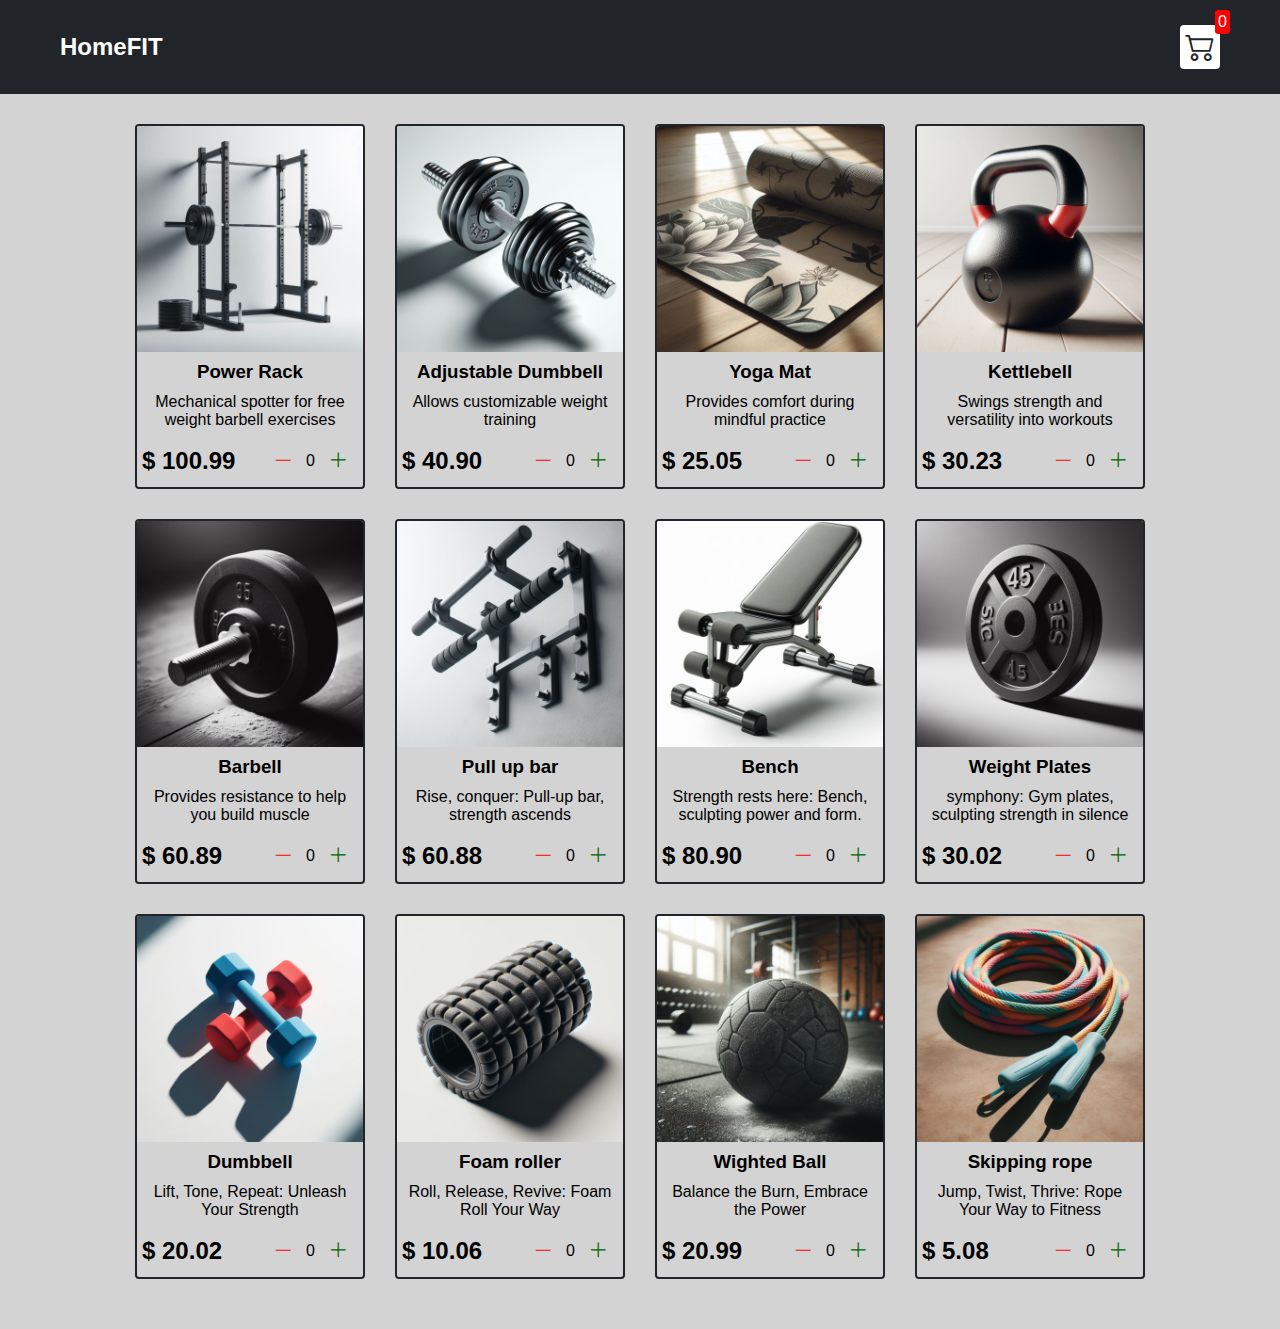
<file: index.html>
<!DOCTYPE html> <!--control+space for emmet-->
<html lang="en">
<head>
    <meta charset="UTF-8">
    <meta name="viewport" content="width=device-width, initial-scale=1.0">
    <title>HOME FIT</title>
    <link rel="stylesheet" href="style/style.css">
    <link rel="stylesheet" href="https://cdn.jsdelivr.net/npm/bootstrap-icons@1.11.3/font/bootstrap-icons.min.css">
<!--site icons.getbootstrap.com, copy CDN its in head-->
</head>
<body>
<div class="navbar">
    <a href="index.html">
        <h2>HomeFIT</h2>
    </a>

    <a href="cart.html">
        <div class="cart">
            <i class="bi bi-cart2"></i>
            <div id="cartAmount" class="cartAmount">0</div>
        </div>
    </a>
    
</div>
<div class="shop" id="shop">
</div>
</body>

<script type="module" src="src/main.js"></script>
</html>
</file>
<file: style/style.css>
*{
  margin: 0;
  padding: 0;
  box-sizing: border-box;
}

body{
  font-family: sans-serif;
  background-color:  lightgray;
  color: black;
}
i{
  cursor: pointer;
}

a{
  text-decoration: none;
  color: white;
}

.navbar{
  display: flex;
  flex-direction: row;
  justify-content: space-between;
  align-items: center;
  background-color: #212529;
  color: white;
  padding: 25px 60px;
  margin-bottom: 30px;
}

.cart{
  position: relative;
  background-color: #fff;
  color: #212529;
  font-size: 30px;
  padding: 5px;
  border-radius: 4px;
}

.cartAmount {
  position: absolute;
  top:-15px;
  right:-10px;
  font-size: 16px;
  background-color: red;
  color: white;
  padding: 3px;
  border-radius: 3px;

}

/**
*! Shop items styles are here
**/


.shop{
  display: grid;
  grid-template-columns: repeat(4, 230px);
  gap: 30px;
  justify-content: center;
  margin-bottom: 50px;
}


@media (max-width: 1000px) {
  .shop{
    grid-template-columns: repeat(2, 223px);
  }
}

@media (max-width: 500px) {
  .shop{
    grid-template-columns: repeat(1, 223px);
  }
}

.item {
  border: 2px solid #212529;
  border-radius: 4px;
}

.item img{
  width: 100%;
  border-radius: 2px 2px 0 0;
}
.details{
  display: flex;
  flex-direction: column;
  padding: 10px;
  gap: 10px;
}

.price-quantity{
  display: flex;
  flex-direction: row;
  justify-content: space-between;
  align-items: center;
}

.buttons{
  display: flex;
  flex-direction: row;
  gap: 8px;
  font-size: 16px;
}

.bi-dash-lg{
  color: red;
}

.bi-plus-lg {
  color: darkgreen;
}

/**
* ! Style rules for label and some buttons
**/

.text-center{
  text-align: center;
  margin-bottom: 20px;
}

.HomeBtn, 
.checkout,
.removeAll
{
  background-color: #212529;
  color: white;
  border: none;
  padding: 6px;
  border-radius: 3px;
  cursor: pointer;
  margin-top: 10px;
}

.checkout {
  background-color: green;
}

.removeAll{
  background-color: red;
}

.bi-x-lg {
  color: red;
  font-weight: bold;
}


/**
* ! style rules for shopping cart
**/


.shopping-cart{
  display: grid;
  grid-template-columns: repeat(1, 320px);
  justify-content: center;
  gap: 15px;
  margin-bottom: 30px;
}

/**
* ! style rules for cart item
**/



.cart-item{
  border: 2px solid #212529;
  border-radius: 5px;
  display: flex;
  flex-direction: row;
  gap: 3px;
  max-width: 400px;
}

.delivery{
  width: 158px;
  margin: 0;
  padding-top: 10px;
}

.delivery-date{
  font-size: 13px;
  color: green;
  padding-bottom: 8px;
  font-weight: bold;
}

span{
  color: black;
}

span2{
  color: red;
}

.title-price-x{
  width: 100px;
  display: flex;
  align-items: center;
  justify-content: space-between;
  /*border: 2px solid red;*/
}

.title-price{
  display: flex;
  align-items: center;
  gap: 10px;
}

.cart-item-price{
  background-color: #212529;
  color: white;
  padding: 3px 6px;
  border-radius: 4px;
}

.delivery-option-input{
  border: 0;
  height: 15px;
  margin-left: 0px;
  cursor: pointer;
}

.image img {
  width: 100%; /* Make images responsive */
  height: 100%;
}


@media (max-width: 768px) {
  .cart-item {
    flex-direction: column;
    width: auto; /* Adjust width for smaller screens */
    max-width: 95%; /* Prevents the cart item from taking full width on very small screens */
    margin: 0 auto; /* Center the cart item if you're using width less than 100% */
  }

  .cart-item .image img {
    width: 100%; /* Make images responsive */
    height: auto; /* Adjust height automatically */
  }

  .details, .delivery, .title-price-x, .buttons {
    width: auto; /* Adjust width for nested elements */
    text-align: center; /* Center the text for a better mobile view */
    padding: 5px; /* Adjust padding for a cleaner look */
  }

  .buttons{
   display: flex;
   flex-direction: row; /* Stack buttons vertically */
   justify-content: center; /* Center buttons vertically */
   align-items: center;
  }

  .buttons i {
    font-size: 20px;
    margin: 5px; /* Increase the size of plus and minus icons for better touchability */
  }

  .cart-item-price, .delivery-option-price, .delivery-date {
    font-size: smaller; /* Adjust font size for smaller screens */
  }
}

@media (min-width: 768px) {
  .cart-item {
    flex-direction: column;
    width: auto; /* Adjust width for smaller screens */
    max-width: 95%; /* Prevents the cart item from taking full width on very small screens */
    margin: 0 auto; /* Center the cart item if you're using width less than 100% */
  }

  .cart-item .image img {
    width: 100%; /* Make images responsive */
    height: auto; /* Adjust height automatically */
  }

  .details, .delivery, .title-price-x, .buttons {
    width: auto; /* Adjust width for nested elements */
    text-align: center; /* Center the text for a better mobile view */
    padding: 5px; /* Adjust padding for a cleaner look */
  }

  .buttons{
    display: flex;
    flex-direction: row; /* Stack buttons vertically */
    justify-content: center; /* Center buttons vertically */
    align-items: center;
   }
 
   .buttons i {
     font-size: 20px;
     margin: 5px; /* Increase the size of plus and minus icons for better touchability */
   }

  .cart-item-price, .delivery-option-price, .delivery-date {
    font-size: smaller; /* Adjust font size for smaller screens */
  }
}
</file>
